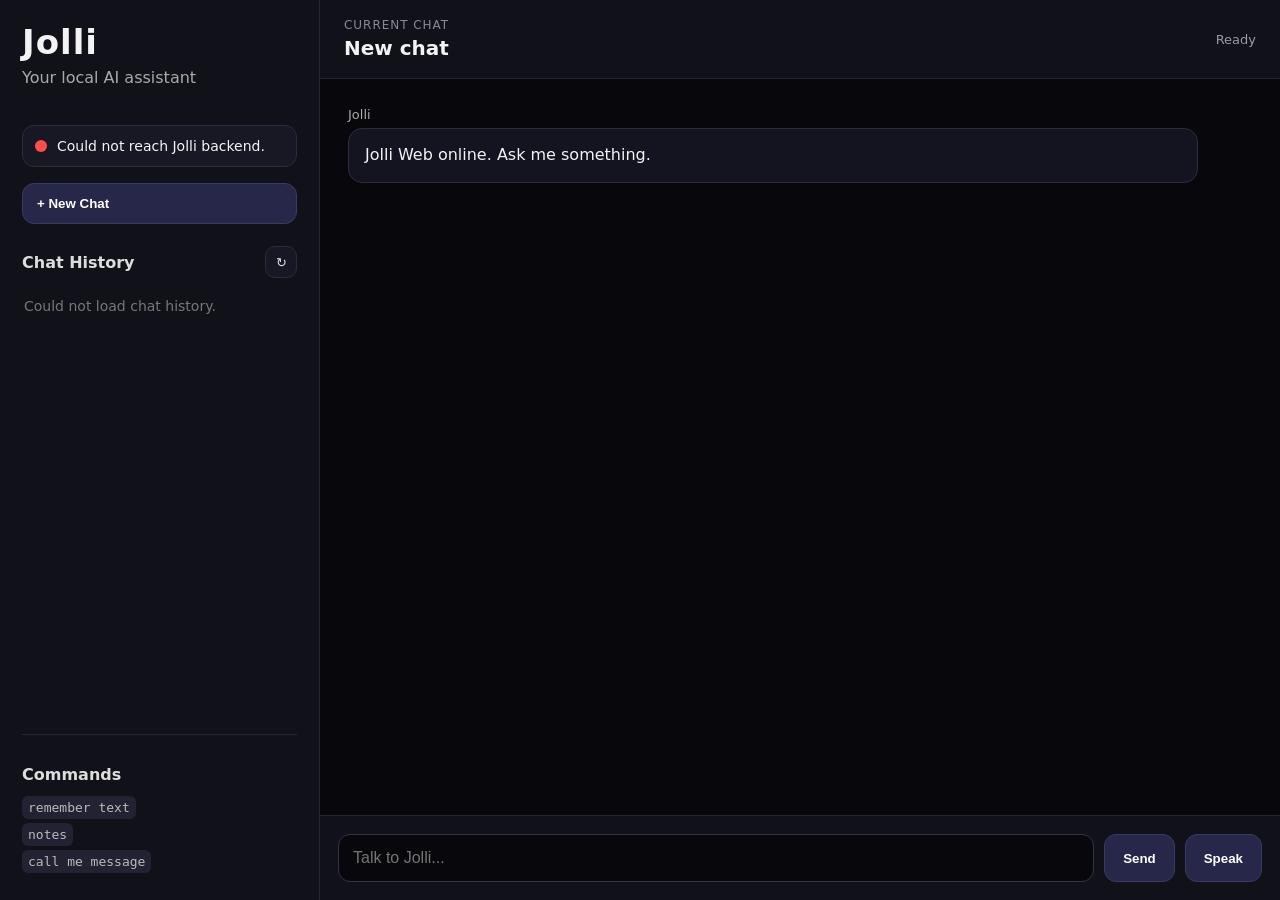
<file: pages/index.html>
<!DOCTYPE html>
<html lang="en">
<head>
    <meta charset="UTF-8">

    <title>Jolli Web</title>

    <!-- Mobile / PWA basics -->
    <meta name="viewport" content="width=device-width, initial-scale=1.0, viewport-fit=cover">
    <meta name="theme-color" content="#08080c">
    <meta name="description" content="Jolli, your personal AI assistant.">

    <!-- Android / Chromium PWA -->
    <link rel="manifest" href="./static/manifest.json">

    <!-- iOS Safari PWA support -->
    <meta name="mobile-web-app-capable" content="yes">
    <meta name="apple-mobile-web-app-title" content="Jolli">
    <meta name="apple-mobile-web-app-status-bar-style" content="black-translucent">
    <link rel="apple-touch-icon" href="./static/icons/jolli-192.png">
    <link rel="apple-touch-icon" sizes="192x192" href="./static/icons/jolli-192.png">
    <link rel="apple-touch-icon" sizes="512x512" href="./static/icons/jolli-512.png">

    <!-- Styles -->
    <link rel="stylesheet" href="./static/style.css">
</head>
<body>
    <main class="app">
        <section class="sidebar">
            <div class="brand">
                <h1>Jolli</h1>
                <p class="subtitle">Your local AI assistant</p>
            </div>

            <div class="status-box">
                <div id="status-dot" class="dot"></div>
                <span id="status-text">Checking Ollama...</span>
            </div>

            <button id="new-chat-btn" class="new-chat-btn" type="button">
                + New Chat
            </button>

            <div class="history-panel">
                <div class="history-header">
                    <h2>Chat History</h2>
                    <button id="refresh-history-btn" class="small-btn" type="button" title="Refresh history">
                        ↻
                    </button>
                </div>

                <div id="chat-history" class="chat-history">
                    <div class="history-empty">No saved chats yet.</div>
                </div>
            </div>

            <div class="commands">
                <h2>Commands</h2>
                <p><code>remember text</code></p>
                <p><code>notes</code></p>
                <p><code>call me message</code></p>
            </div>
        </section>

        <section class="chat">
            <header class="chat-header">
                <div>
                    <div class="chat-label">Current chat</div>
                    <h2 id="active-chat-title">New chat</h2>
                </div>

                <div id="save-status" class="save-status">
                    Ready
                </div>
            </header>

            <div id="messages" class="messages">
                <div class="message assistant">
                    <div class="name">Jolli</div>
                    <div class="bubble">Jolli Web online. Ask me something.</div>
                </div>
            </div>

            <form id="chat-form" class="input-bar">
                <input
                    id="message-input"
                    type="text"
                    autocomplete="off"
                    autocapitalize="sentences"
                    spellcheck="true"
                    inputmode="text"
                    placeholder="Talk to Jolli..."
                >
                <button type="submit">Send</button>
                <button type="button" id="voice-btn">Speak</button>
            </form>
        </section>
    </main>

    <!-- PWA service worker -->
    <script>
        if ("serviceWorker" in navigator) {
            window.addEventListener("load", () => {
                navigator.serviceWorker.register("./static/service-worker.js")
                    .catch((error) => {
                        console.warn("Jolli service worker registration failed:", error);
                    });
            });
        }
    </script>

    <script src="./static/config.js"></script>
    <script src="./static/app.js"></script>
</body>
</html>
</file>
<file: pages/static/style.css>
* {
    box-sizing: border-box;
}

body {
    margin: 0;
    background: #08080c;
    color: #f3f3f3;
    font-family: system-ui, -apple-system, BlinkMacSystemFont, "Segoe UI", sans-serif;
}

.app {
    display: grid;
    grid-template-columns: 320px 1fr;
    height: 100vh;
}

/* ---------------------------------------------------------
 * Sidebar
 * --------------------------------------------------------- */

.sidebar {
    display: flex;
    flex-direction: column;
    min-height: 0;
    background: #11111a;
    border-right: 1px solid #252535;
    padding: 22px;
}

.brand h1,
.sidebar h1 {
    margin: 0;
    font-size: 34px;
    letter-spacing: 1px;
}

.subtitle {
    color: #aaa;
    margin-top: 6px;
}

.status-box {
    display: flex;
    align-items: center;
    gap: 10px;
    margin-top: 22px;
    padding: 12px;
    background: #181824;
    border: 1px solid #2c2c3d;
    border-radius: 12px;
    font-size: 14px;
}

.dot {
    width: 12px;
    height: 12px;
    flex: 0 0 auto;
    border-radius: 999px;
    background: #777;
}

.dot.ok {
    background: #44d17a;
}

.dot.bad {
    background: #ff4d4d;
}

.new-chat-btn {
    width: 100%;
    margin-top: 16px;
    padding: 12px 14px;
    background: #27274a;
    color: #fff;
    border: 1px solid #3a3a66;
    border-radius: 12px;
    cursor: pointer;
    font-weight: 700;
    text-align: left;
}

.new-chat-btn:hover {
    background: #343466;
}

/* ---------------------------------------------------------
 * Chat history
 * --------------------------------------------------------- */

.history-panel {
    display: flex;
    flex-direction: column;
    min-height: 0;
    margin-top: 22px;
    flex: 1;
}

.history-header {
    display: flex;
    align-items: center;
    justify-content: space-between;
    gap: 10px;
    margin-bottom: 10px;
}

.history-header h2 {
    margin: 0;
    font-size: 16px;
    color: #ddd;
}

.small-btn {
    width: 32px;
    height: 32px;
    background: #181824;
    color: #ddd;
    border: 1px solid #2c2c3d;
    border-radius: 10px;
    cursor: pointer;
}

.small-btn:hover {
    background: #242438;
}

.chat-history {
    display: flex;
    flex-direction: column;
    gap: 8px;
    min-height: 0;
    overflow-y: auto;
    padding-right: 4px;
}

.history-empty {
    color: #777;
    font-size: 14px;
    padding: 10px 2px;
}

.history-item {
    width: 100%;
    padding: 11px 12px;
    background: #181824;
    color: #ddd;
    border: 1px solid #2c2c3d;
    border-radius: 12px;
    cursor: pointer;
    text-align: left;
}

.history-item:hover {
    background: #202033;
}

.history-item.active {
    background: #27274a;
    border-color: #55558a;
}

.history-title {
    display: block;
    color: #f3f3f3;
    font-size: 14px;
    font-weight: 650;
    overflow: hidden;
    text-overflow: ellipsis;
    white-space: nowrap;
}

.history-date {
    display: block;
    margin-top: 4px;
    color: #8f8fa3;
    font-size: 12px;
}

.commands {
    margin-top: 22px;
    padding-top: 16px;
    border-top: 1px solid #252535;
}

.commands h2 {
    font-size: 16px;
    color: #ddd;
}

.commands p {
    color: #bbb;
    margin: 8px 0;
}

code {
    background: #222233;
    padding: 4px 6px;
    border-radius: 6px;
}

/* ---------------------------------------------------------
 * Main chat area
 * --------------------------------------------------------- */

.chat {
    display: flex;
    flex-direction: column;
    min-width: 0;
    min-height: 0;
}

.chat-header {
    display: flex;
    align-items: center;
    justify-content: space-between;
    gap: 16px;
    padding: 18px 24px;
    background: #11111a;
    border-bottom: 1px solid #252535;
}

.chat-label {
    color: #88889a;
    font-size: 12px;
    text-transform: uppercase;
    letter-spacing: 0.08em;
}

.chat-header h2 {
    margin: 4px 0 0;
    font-size: 20px;
}

.save-status {
    color: #9999aa;
    font-size: 13px;
    white-space: nowrap;
}

.messages {
    flex: 1;
    min-height: 0;
    overflow-y: auto;
    padding: 28px;
}

.message {
    margin-bottom: 18px;
}

.name {
    font-size: 13px;
    color: #aaa;
    margin-bottom: 6px;
}

.bubble {
    max-width: 850px;
    white-space: pre-wrap;
    line-height: 1.55;
    padding: 14px 16px;
    border-radius: 14px;
    border: 1px solid #2c2c3d;
}

.user .bubble {
    margin-left: auto;
    background: #20203a;
}

.user .name {
    text-align: right;
}

.assistant .bubble {
    background: #141421;
}

.input-bar {
    display: flex;
    gap: 10px;
    padding: 18px;
    background: #11111a;
    border-top: 1px solid #252535;
}

.input-bar input {
    flex: 1;
    min-width: 0;
    padding: 14px;
    background: #08080c;
    color: #f3f3f3;
    border: 1px solid #333348;
    border-radius: 12px;
    outline: none;
    font-size: 16px;
}

.input-bar input:focus {
    border-color: #6666aa;
}

.input-bar button {
    padding: 0 18px;
    background: #27274a;
    color: #fff;
    border: 1px solid #3a3a66;
    border-radius: 12px;
    cursor: pointer;
    font-weight: 600;
}

.input-bar button:hover {
    background: #343466;
}

.input-bar button:disabled,
.input-bar input:disabled {
    opacity: 0.6;
    cursor: not-allowed;
}

/* ---------------------------------------------------------
 * Typing animation
 * --------------------------------------------------------- */

.typing-bubble {
    min-width: 72px;
}

.typing-dots {
    display: inline-flex;
    align-items: center;
    gap: 5px;
    height: 18px;
}

.typing-dots span {
    width: 7px;
    height: 7px;
    border-radius: 999px;
    background: #aaa;
    display: inline-block;
    animation: jolliTypingDot 1.2s infinite ease-in-out;
}

.typing-dots span:nth-child(2) {
    animation-delay: 0.15s;
}

.typing-dots span:nth-child(3) {
    animation-delay: 0.3s;
}

@keyframes jolliTypingDot {
    0%, 80%, 100% {
        opacity: 0.3;
        transform: translateY(0);
    }

    40% {
        opacity: 1;
        transform: translateY(-5px);
    }
}

/* ---------------------------------------------------------
 * Scrollbars
 * --------------------------------------------------------- */

.messages::-webkit-scrollbar,
.chat-history::-webkit-scrollbar {
    width: 8px;
}

.messages::-webkit-scrollbar-track,
.chat-history::-webkit-scrollbar-track {
    background: transparent;
}

.messages::-webkit-scrollbar-thumb,
.chat-history::-webkit-scrollbar-thumb {
    background: #2d2d44;
    border-radius: 999px;
}

/* ---------------------------------------------------------
 * Mobile / PWA
 * --------------------------------------------------------- */

@media (max-width: 900px) {
    .app {
        grid-template-columns: 1fr;
        height: 100dvh;
    }

    .sidebar {
        display: none;
    }

    .chat {
        height: 100dvh;
    }

    .chat-header {
        padding: 14px 16px;
    }

    .chat-header h2 {
        font-size: 17px;
    }

    .save-status {
        display: none;
    }

    .messages {
        padding: 16px;
    }

    .bubble {
        max-width: 100%;
        font-size: 15px;
    }

    .input-bar {
        padding: 10px;
        gap: 8px;
    }

    .input-bar input {
        font-size: 16px;
        padding: 13px;
    }

    .input-bar button {
        padding: 0 12px;
    }
}
</file>
